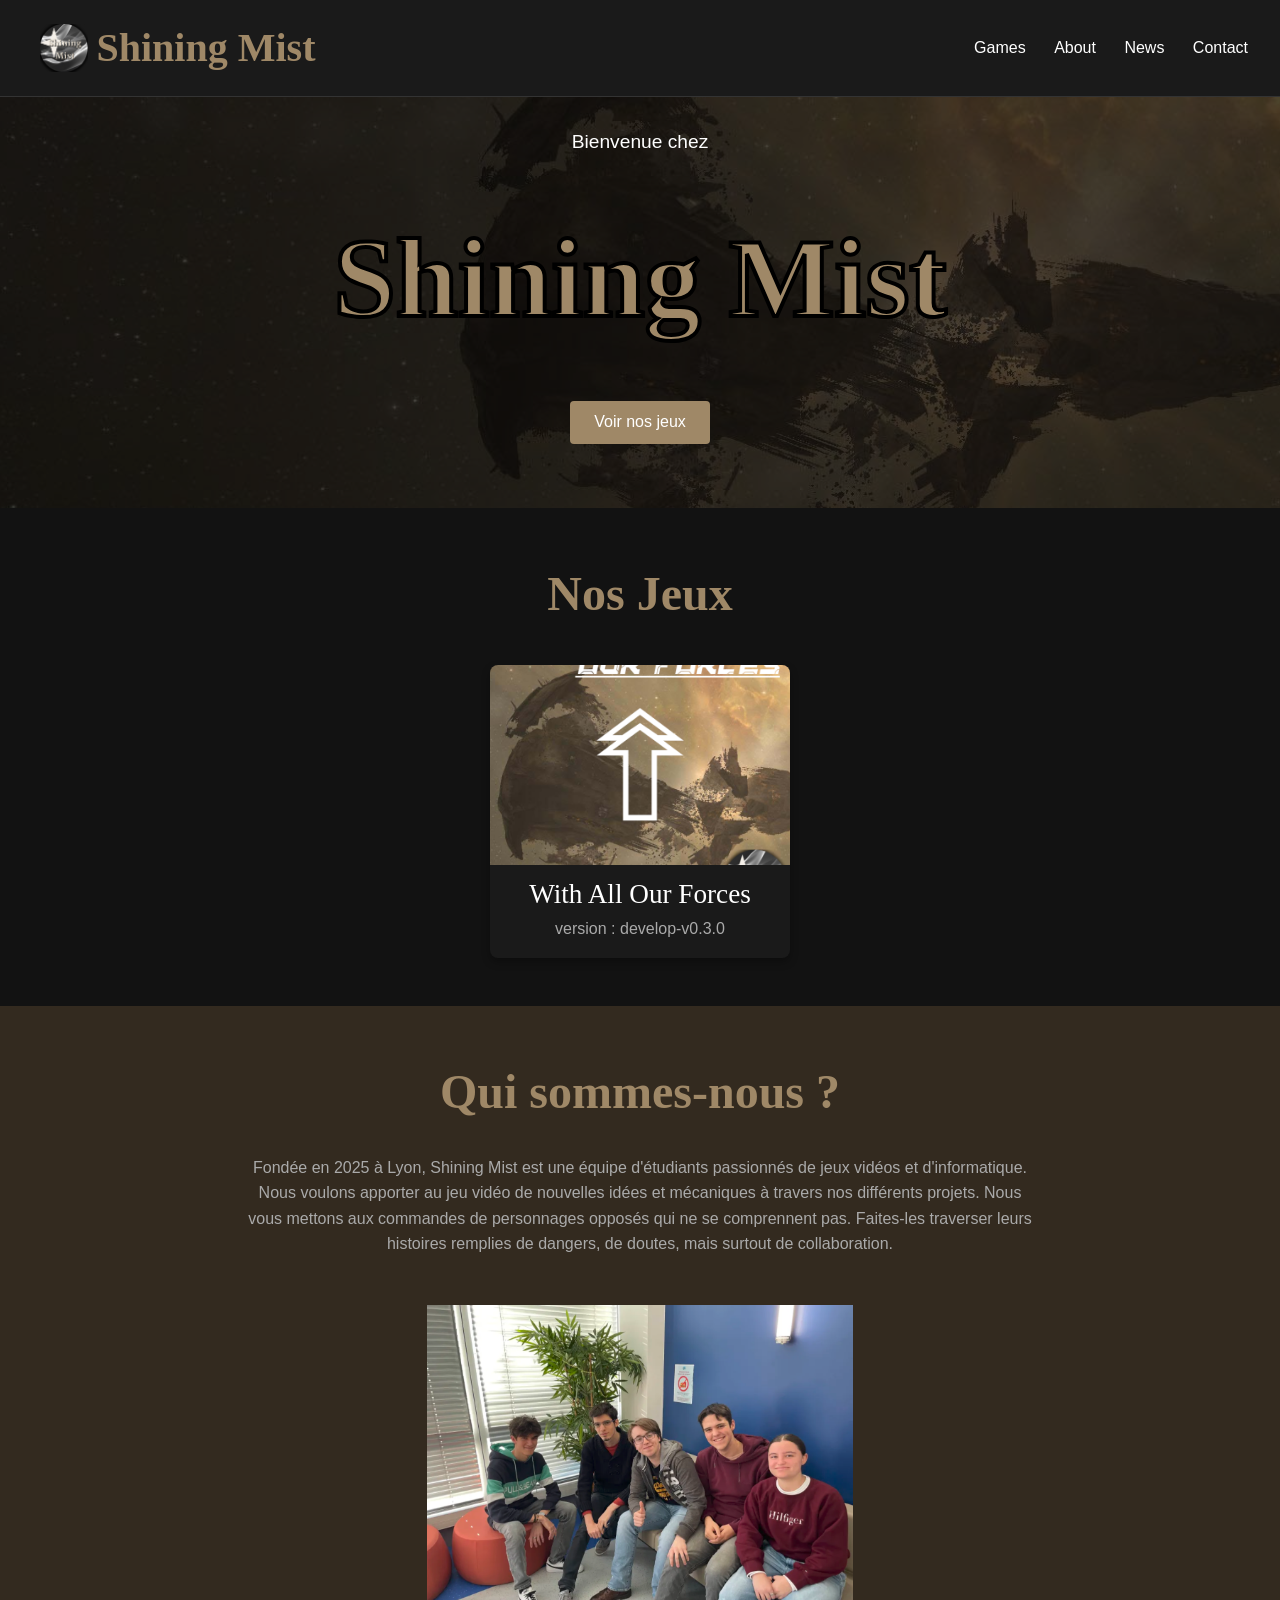
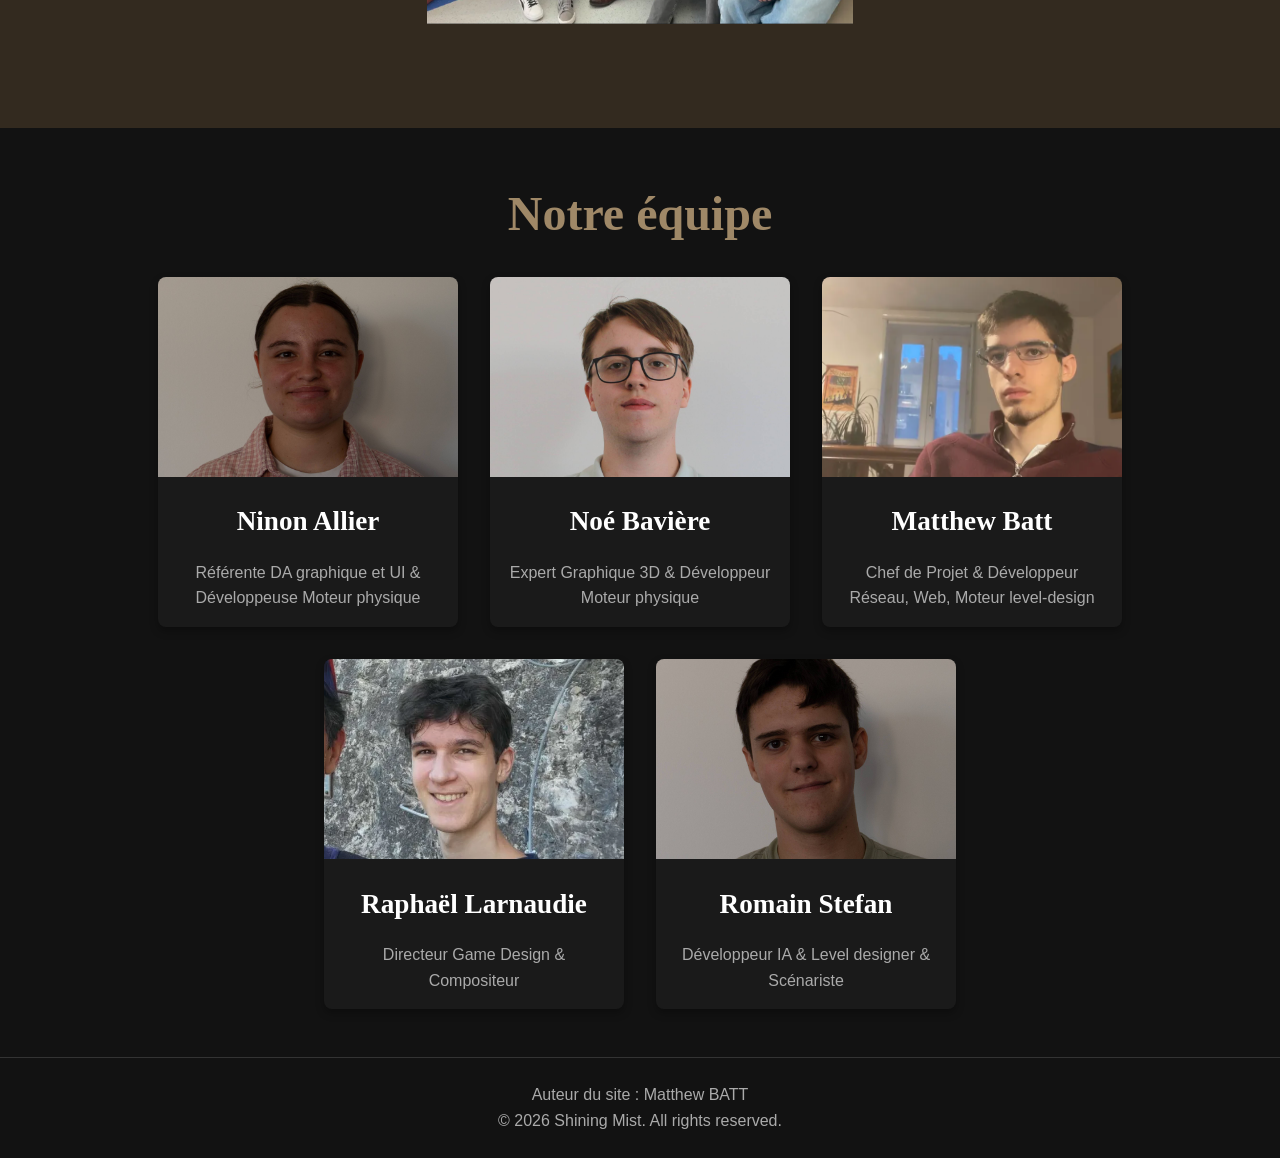
<file: index.html>
<!DOCTYPE html>
<html lang="en">
<head>
    <meta charset="UTF-8">
    <meta name="viewport" content="width=device-width, initial-scale=1.0">
    <title>Shining Mist - Home</title>
    <link rel="icon" href="img/shining_mist_logo.png" type="image/png">
    <link rel="stylesheet" href="styles.css">
</head>
<body>
    <header class="header">
        <div class="logo">
            <img src="img/shining_mist_logo.png" alt="Logo">
            <a href="index.html">Shining Mist</a>
        </div>
        <nav class="nav">
            <a href="#games">Games</a>
            <a href="#about">About</a>
            <a href="#news">News</a>
            <a href="#contact">Contact</a>
        </nav>
    </header>

    <section class="hero">
        <p>.</p>
        <p>Bienvenue chez</p>
        <h1>Shining Mist</h1>
        <p></p>
        <button class="cta-button", href="#games">Voir nos jeux</button>
        <span id="games"></span>
    </section>

    <section class="games-showcase">
        <h2>Nos Jeux</h2>
        <div class="game-grid">
            <div class="game-card">
                <img src="img/moonshard.png" alt="MoonShard">
                <a href="moonshard.html">With All Our Forces</a>
                <p>version : develop-v0.3.0</p>
            </div>
            <!-- <div class="game-card">
                <img src="img/" alt="Game 2">
                <h3>Game Title 2</h3>
                <p>version</p>
            </div>
            <div class="game-card">
                <img src="img/" alt="Game 3">
                <h3>Game Title 3</h3>
                <p>version</p>
            </div> -->
        </div>
        <span id="about"></span>
    </section>

    <section class="about">
        <h2>Qui sommes-nous ?</h2>
        <p>
            Fondée en 2025 à Lyon, Shining Mist est une équipe d'étudiants passionnés de jeux vidéos et d'informatique.
            Nous voulons apporter au jeu vidéo de nouvelles idées et mécaniques à travers nos différents projets.
            Nous vous mettons aux commandes de personnages opposés qui ne se comprennent pas. Faites-les traverser
            leurs histoires remplies de dangers, de doutes, mais surtout de collaboration.
        </p>
        <img src="img/shining_mist_team.png" alt="photo de groupe">
    </section>

    <section class="team">
        <h2>Notre équipe</h2>
        <div class="team-grid">
            <div class="team-card">
                <img src="img/ninon_allier.png" alt="Ninon Allier">
                <h3>Ninon Allier</h3>
                <p>Référente DA graphique et UI & Développeuse Moteur physique</p>
            </div>
            <div class="team-card">
                <img src="img/noe_baviere.png" alt="Noé bavière">
                <h3>Noé Bavière</h3>
                <p>Expert Graphique 3D & Développeur Moteur physique</p>
            </div>
            <div class="team-card">
                <img src="img/matthew_batt.png" alt="Matthew Batt">
                <h3>Matthew Batt</h3>
                <p>Chef de Projet & Développeur Réseau, Web, Moteur level-design</p>
            </div>
            <div class="team-card">
                <img src="img/raphael_larnaudie.png" alt="Raphaël Larnaudie">
                <h3>Raphaël Larnaudie</h3>
                <p>Directeur Game Design & Compositeur</p>
            </div>
            <div class="team-card">
                <img src="img/romain_stephan.png" alt="Romain Stéphan">
                <h3>Romain Stefan</h3>
                <p>Développeur IA & Level designer & Scénariste</p>
            </div>
        </div>
    </section>

    

    <footer class="footer">
        <p>Auteur du site : Matthew BATT</p>
        <p>&copy; 2026 Shining Mist. All rights reserved.</p>
    </footer>
</body>
</html>
</file>
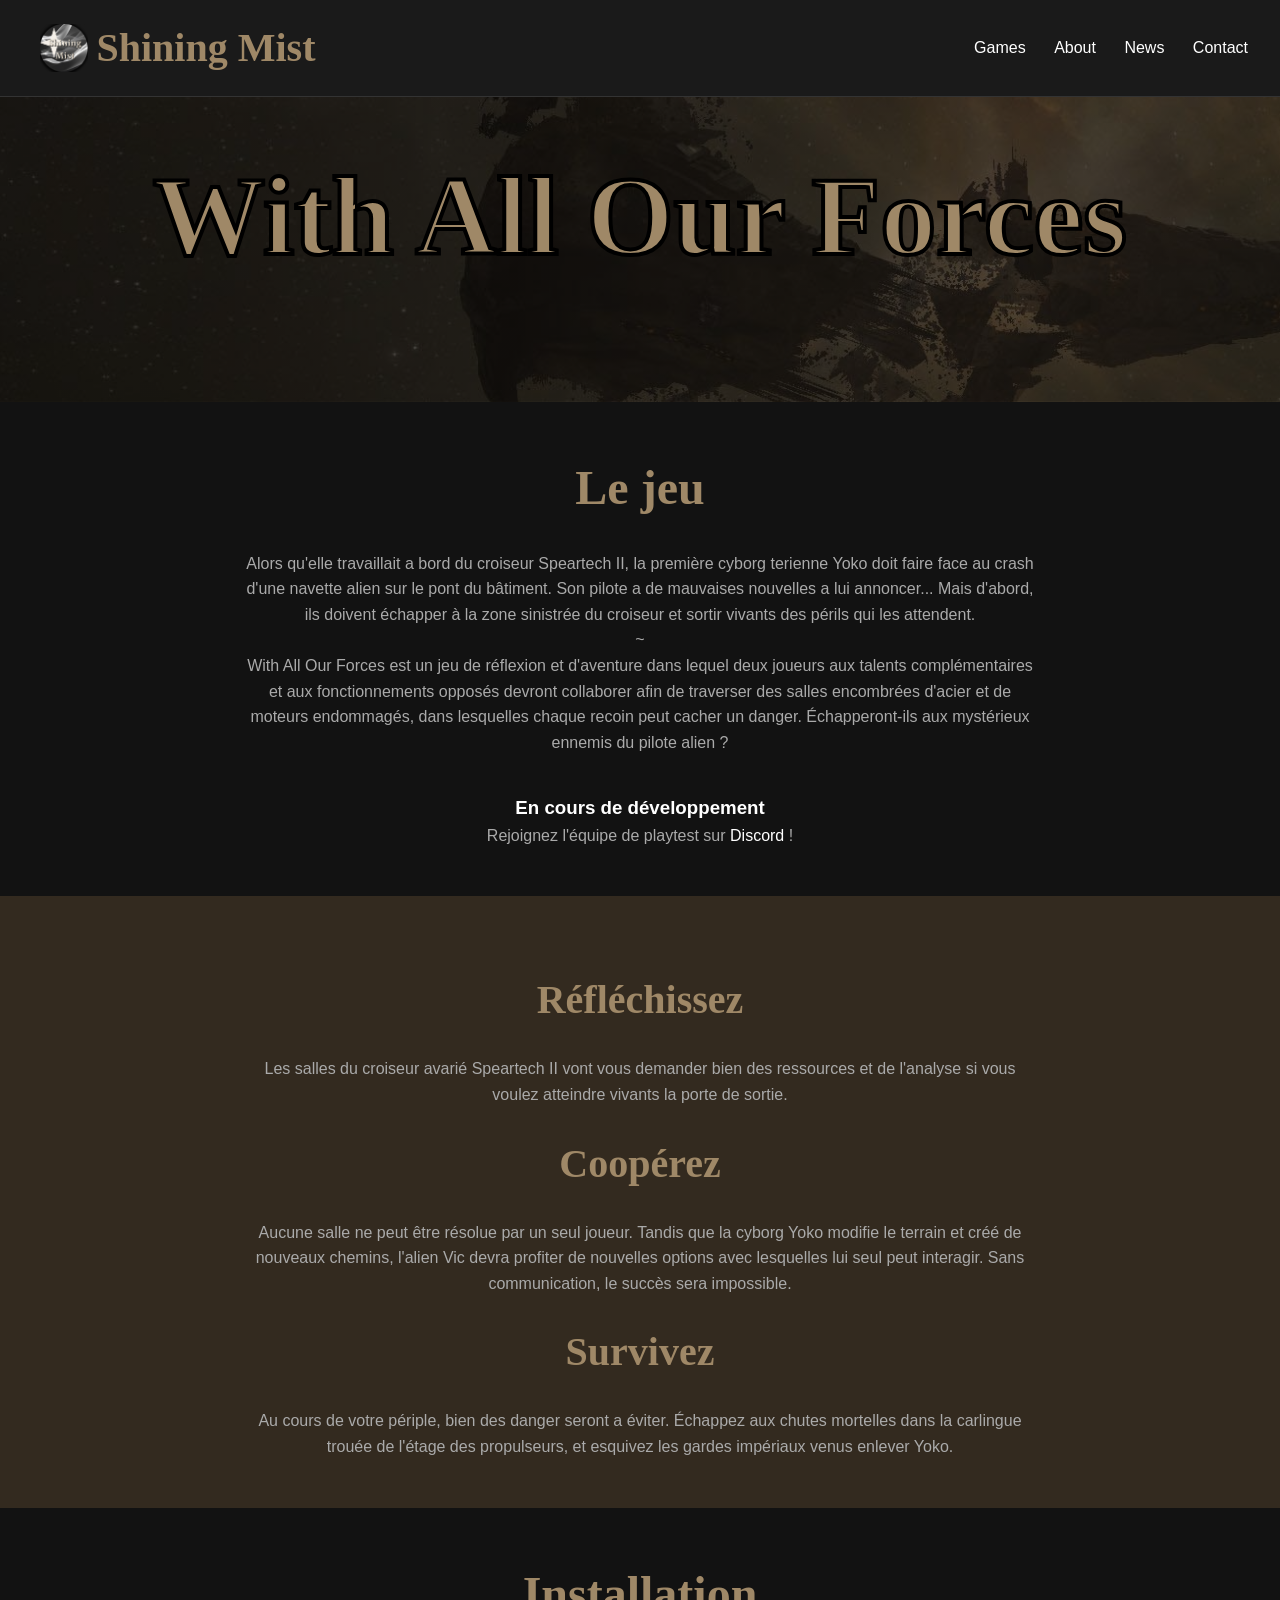
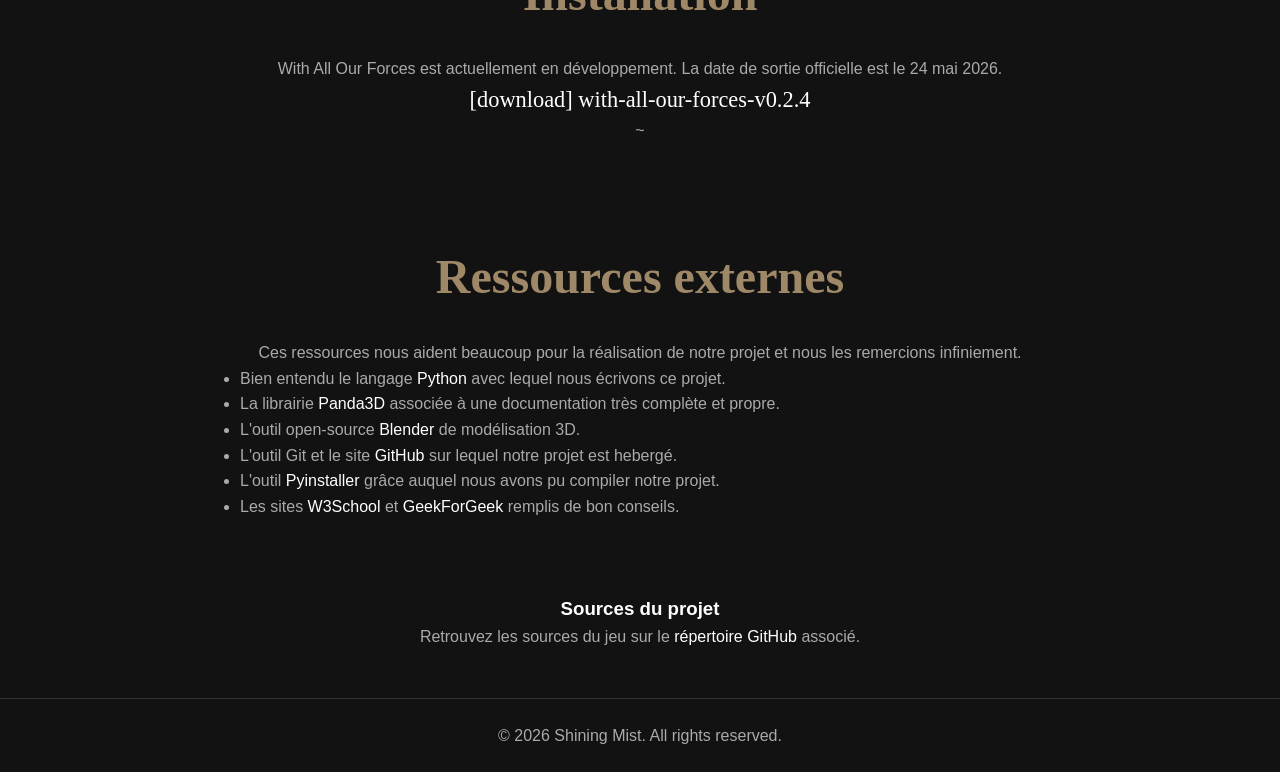
<file: moonshard.html>
<!DOCTYPE html>
<html lang="fr">
<head>
    <meta charset="UTF-8">
    <meta name="viewport" content="width=device-width, initial-scale=1.0">
    <title>Shining Mist - With All Our Forces</title>
    <link rel="icon" href="img/shining_mist_logo.png" type="image/png">
    <link rel="stylesheet" href="styles.css">
</head>
<body>
    <header class="header">
        <div class="logo">
            <img src="img/shining_mist_logo.png" alt="Logo">
            <a href="index.html">Shining Mist</a>
        </div>
        <nav class="nav">
            <a href="index.html#games">Games</a>
            <a href="index.html#about">About</a>
            <a href="index.html#news">News</a>
            <a href="index.html#contact">Contact</a>
        </nav>
    </header>

    <section class="hero">
        <p>.</p>
        <h1>With All Our Forces</h1>
    </section>

    <section class="lore">
        <h2>Le jeu</h2>
        <p>
            Alors qu'elle travaillait a bord du croiseur Speartech II, la première cyborg terienne Yoko doit faire face au crash
            d'une navette alien sur le pont du bâtiment. Son pilote a de mauvaises nouvelles a lui annoncer... 
            Mais d'abord, ils doivent échapper à la zone sinistrée du croiseur et sortir vivants des périls qui les attendent.
        </p>
        <p>~</p>
        <p>
            With All Our Forces est un jeu de réflexion et d'aventure dans lequel deux joueurs aux talents complémentaires
            et aux fonctionnements opposés devront collaborer afin de traverser des salles encombrées d'acier et de moteurs
            endommagés, dans lesquelles chaque recoin peut cacher un danger. Échapperont-ils aux mystérieux ennemis
            du pilote alien ?
        </p>
        <h3>En cours de développement</h3>
        <p>Rejoignez l'équipe de playtest sur <a href="https://discord.gg/dmrqBpvxB8", target="_blank">Discord</a> !</p>
    </section>

    <section class="mechanics">
        <h2>Réfléchissez</h2>
        <p>
            Les salles du croiseur avarié Speartech II vont vous demander bien des ressources et de l'analyse si vous
            voulez atteindre vivants la porte de sortie.
        </p>
        <h2>Coopérez</h2>
        <p>
            Aucune salle ne peut être résolue par un seul joueur. Tandis que la cyborg Yoko modifie le terrain et créé de 
            nouveaux chemins, l'alien Vic devra profiter de nouvelles options avec lesquelles lui seul peut interagir.
            Sans communication, le succès sera impossible.
        </p>
        <h2>Survivez</h2>
        <p>
            Au cours de votre périple, bien des danger seront a éviter. Échappez aux chutes mortelles dans la carlingue trouée
            de l'étage des propulseurs, et esquivez les gardes impériaux venus enlever Yoko.
        </p>
    </section>

    <section class="install">
        <h2>Installation</h2>
        <p>
            With All Our Forces est actuellement en développement. La date de sortie officielle est le 24 mai 2026.
        </p>
        <p><a href="games/moonshard-develop-v02.tar.gz" download target="_blank">[download] with-all-our-forces-v0.2.4</a></p>
        <p>~</p>
    </section>

    <section class="ressources">
        <h2>Ressources externes</h2>
        <p>
            Ces ressources nous aident beaucoup pour la réalisation de notre projet et nous les remercions infiniement.
        </p>
        <ul>
            <li>Bien entendu le langage <a href="https://www.python.org/" target="_blank">Python</a> avec lequel nous écrivons ce projet.</li>
            <li>La librairie <a href="https://www.panda3d.org/" target="_blank">Panda3D</a> associée à une documentation très complète et propre.</li>
            <li>L'outil open-source <a href="https://www.blender.org/" target="_blank">Blender</a> de modélisation 3D.</li>
            <li>L'outil Git et le site <a href="https://www.github.com/" target="_blank">GitHub</a> sur lequel notre projet est hebergé.</li>
            <li>L'outil <a href="https://pyinstaller.org/en/stable/" target="_blank">Pyinstaller</a> grâce auquel nous avons pu compiler notre projet.</li>
            <li>Les sites <a href="https://www.w3schools.com/" target="_blank">W3School</a> et <a href="https://www.geeksforgeeks.org/" target="_blank">GeekForGeek</a> remplis de bon conseils.</li>
        </ul>
        <h3>Sources du projet</h3>
        <p>
	        Retrouvez les sources du jeu sur le <a href="https://github.com/Scrollwarden/moonshard-project" target="_blank">répertoire GitHub</a> associé.
        </p>
    </section>

    <footer class="footer">
        <p>&copy; 2026 Shining Mist. All rights reserved.</p>
    </footer>
</body>
</html>
</file>
<file: styles.css>
/* Reset and Base Styles */
* {
    margin: 0;
    padding: 0;
    box-sizing: border-box;
    font-family: 'Arial', sans-serif;
}

body {
    background-color: #121212;
    color: #ffffff;
    line-height: 1.6;
}

/* Header */
.header {
    display: flex;
    justify-content: space-between;
    align-items: center;
    padding: 1rem 2rem;
    background-color: #1a1a1a;
    border-bottom: 1px solid #333;
    width: 100%;
    position:fixed;
}

.logo {
    display: flex;
    align-items: center;
}

.logo a {
    font-family: 'Yrsa SemiBold';
    font-size: 2.5rem;
    font-weight: bold;
    color: #9f8867;
    text-decoration: none;
}

.logo a:hover {
    color: #cfba9c;
}

.logo img {
    height: 3rem;
    margin: 0.5rem;
}

.nav a {
    color: #ffffff;
    text-decoration: none;
    margin-left: 1.5rem;
    transition: color 0.3s;
}

.nav a:hover {
    color: #9f8867;
}

/* Hero Section */
.hero {
    text-align: center;
    padding: 4rem 2rem;
    background: linear-gradient(rgba(0, 0, 0, 0.7), rgba(0, 0, 0, 0.7)), url('img/background_menu.png');
    background-size: cover;
    background-position: center;
}

.hero h1 {
    font-size: 7rem;
    font-family: 'Yrsa SemiBold';
    -webkit-text-stroke: 4px black;
    margin-bottom: 2rem;
    color: #9f8867;
}

.hero p {
    font-size: 1.2rem;
    margin-bottom: 2rem;
}

.cta-button {
    padding: 0.8rem 1.5rem;
    background-color: #9f8867;
    color: #ffffff;
    border: none;
    border-radius: 4px;
    font-size: 1rem;
    cursor: pointer;
    transition: background-color 0.3s;
}

.cta-button:hover {
    background-color: #57462e;
}

/* Games Showcase */
.games-showcase {
    padding: 3rem 2rem;
    text-align: center;
}

.games-showcase h2 {
    font-family: 'Yrsa SemiBold';
    font-size: 3rem;
    margin-bottom: 2rem;
    color: #9f8867;
}

.game-grid {
    display: flex;
    justify-content: center;
    gap: 2rem;
    flex-wrap: wrap;
}

.game-card {
    background-color: #1a1a1a;
    border-radius: 8px;
    overflow: hidden;
    width: 300px;
    box-shadow: 0 4px 8px rgba(0, 0, 0, 0.3);
}

.game-card img {
    width: 100%;
    height: 200px;
    object-fit: cover;
}

.game-card a {
    font-family: 'Yrsa SemiBold';
    padding: 1rem;
    font-size: 1.7rem;
    color: #ffffff;
    text-decoration: none;
    transition: color 0.3s;
}

.game-card a:hover {
    color: #9f8867;
}

.game-card p {
    padding: 0 1rem 1rem;
    color: #aaaaaa;
}

/* About Section */
.about {
    padding: 3rem 2rem;
    text-align: center;
    background-color: #332a1f;
}

.about h2 {
    font-family: 'Yrsa SemiBold';
    font-size: 3rem;
    margin-bottom: 1.5rem;
    color: #9f8867;
}

.about p {
    max-width: 800px;
    margin: 0 auto;
    color: #aaaaaa;
}

.about img {
    margin: 3rem;
    width: 35%;
    object-fit: cover;
}

/* Team Section */
.team {
    padding: 3rem 2rem;
    text-align: center;
}

.team h2 {
    font-family: 'Yrsa SemiBold';
    font-size: 3rem;
    margin-bottom: 1.5rem;
    color: #9f8867;
}

.team p {
    max-width: 800px;
    margin: 0 auto;
    color: #aaaaaa;
}

.team-grid {
    display: flex;
    justify-content: center;
    gap: 2rem;
    flex-wrap: wrap;
}

.team-card {
    background-color: #1a1a1a;
    border-radius: 8px;
    overflow: hidden;
    width: 300px;
    box-shadow: 0 4px 8px rgba(0, 0, 0, 0.3);
}

.team-card img {
    width: 100%;
    height: 200px;
    object-fit: cover;
}

.team-card h3 {
    font-family: 'Yrsa SemiBold';
    padding: 1rem;
    font-size: 1.7rem;
}

.team-card p {
    padding: 0 1rem 1rem;
    color: #aaaaaa;
}

/* Lore Section */
.lore {
    padding: 3rem 2rem;
    text-align: center;
}

.lore h2 {
    font-family: 'Yrsa SemiBold';
    font-size: 3rem;
    margin-bottom: 1.5rem;
    color: #9f8867;
}

.lore h3 {
    margin-top: 2em;
}

.lore p {
    max-width: 800px;
    margin: 0 auto;
    color: #aaaaaa;
}

.lore a {
    color: #ffffff;
    transition: color 0.3s;
    text-decoration: none;
}

.lore a:hover {
    color: #9f8867;
}

/* Mechanics Section */
.mechanics {
    padding: 3rem 2rem;
    text-align: center;
    background-color: #332a1f;
}

.mechanics h2 {
    font-family: 'Yrsa SemiBold';
    font-size: 2.5rem;
    margin-bottom: 1.5rem;
    margin-top: 1.5rem;
    color: #9f8867;
}

.mechanics p {
    max-width: 800px;
    margin: 0 auto;
    color: #aaaaaa;
}


/* Installation Section */
.install {
    padding: 3rem 2rem;
    text-align: center;
}

.install h2 {
    font-family: 'Yrsa SemiBold';
    font-size: 3rem;
    margin-bottom: 1.5rem;
    color: #9f8867;
}

.install p {
    max-width: 800px;
    margin: 0 auto;
    color: #aaaaaa;
}

.install a {
    font-family: 'Yrsa SemiBold';
    padding: 1rem;
    font-size: 1.4rem;
    color: #ffffff;
    text-decoration: none;
    transition: color 0.3s;
}

.install a:hover {
    color: #9f8867;
}

/* Ressources Section */
.ressources {
    padding: 3rem 2rem;
    text-align: center;
}

.ressources h2 {
    font-family: 'Yrsa SemiBold';
    font-size: 3rem;
    margin-bottom: 1.5rem;
    color: #9f8867;
}

.ressources p {
    max-width: 800px;
    margin: 0 auto;
    color: #aaaaaa;
}

.ressources ul {
    max-width: 800px;
    margin: 0 auto;
    color: #aaaaaa;
    text-align: left;
}

.ressources a {
    color: #ffffff;
    transition: color 0.3s;
    text-decoration: none;
}

.ressources a:hover {
    color: #9f8867;
}

.ressources h3 {
    margin-top:4em
}


/* Footer */
.footer {
    text-align: center;
    padding: 1.5rem;
    background-color: #121212;
    border-top: 1px solid #333;
    color: #aaaaaa;
}
</file>
